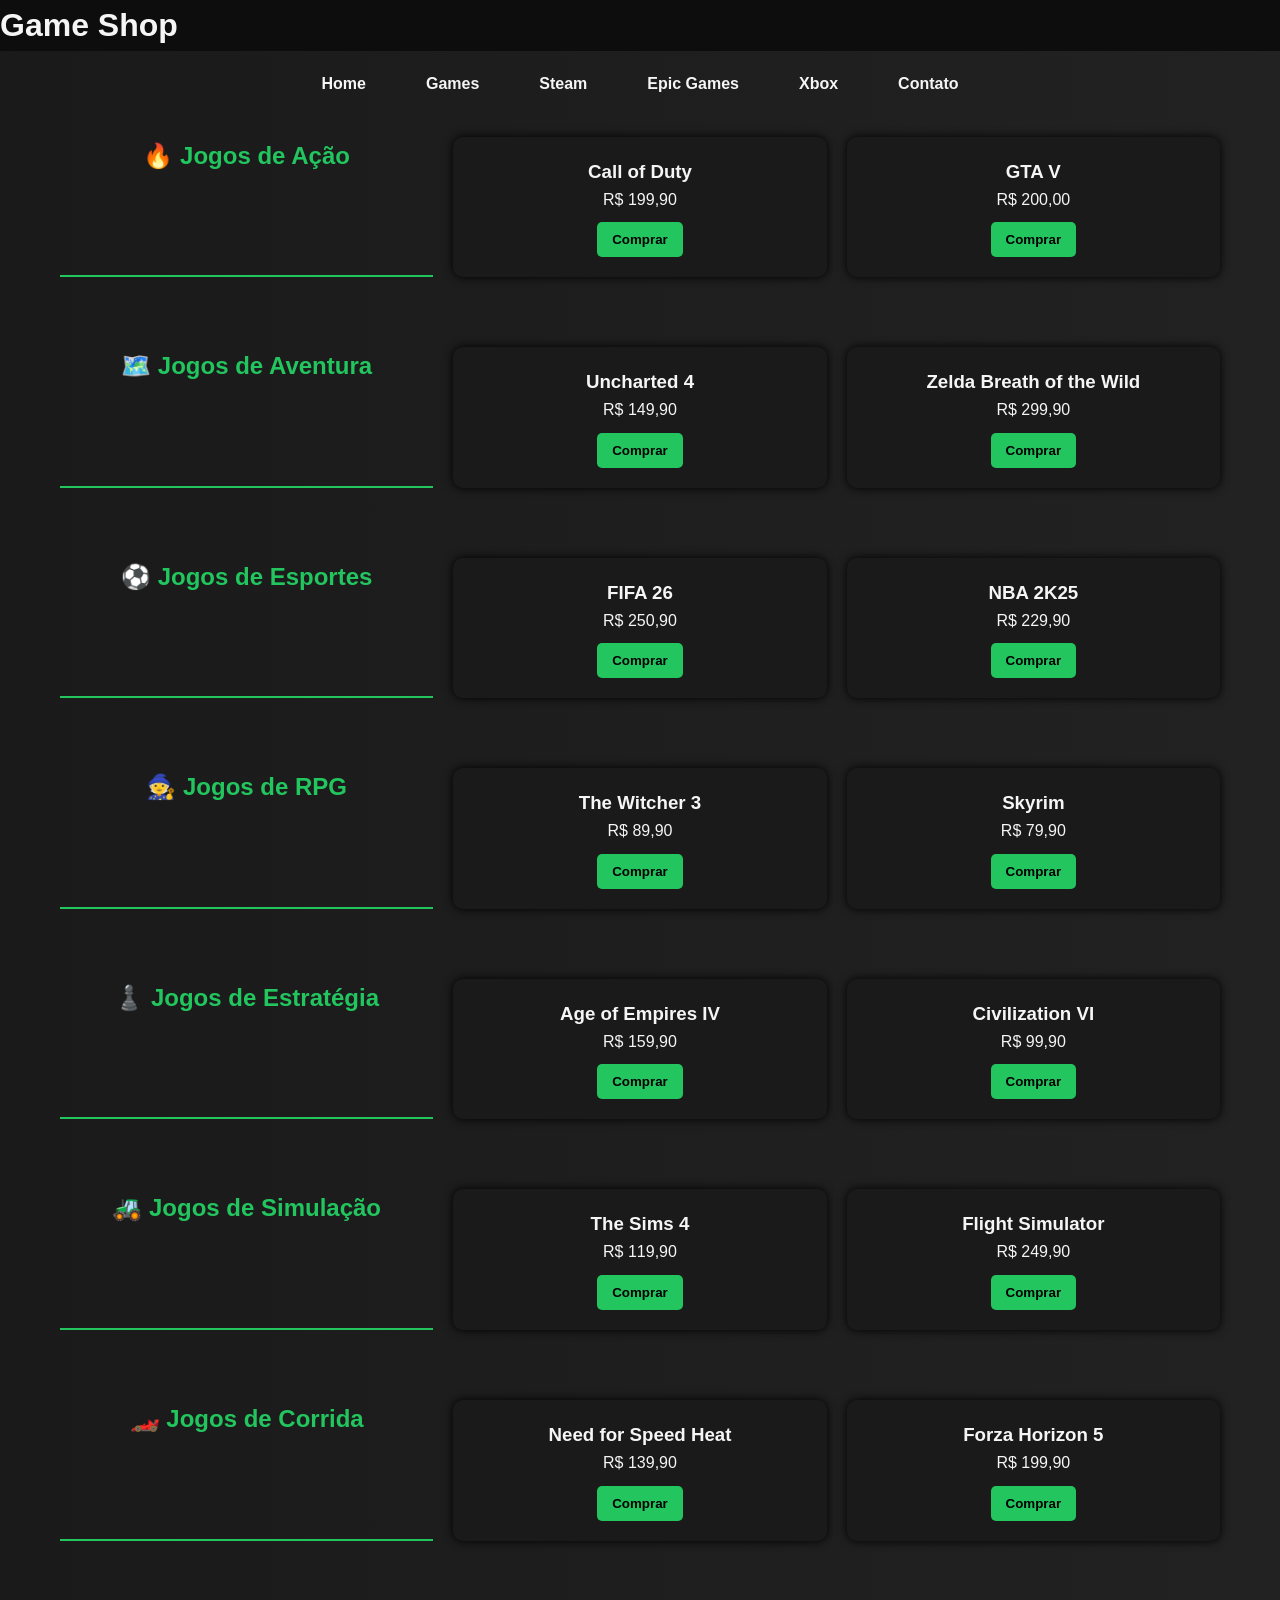
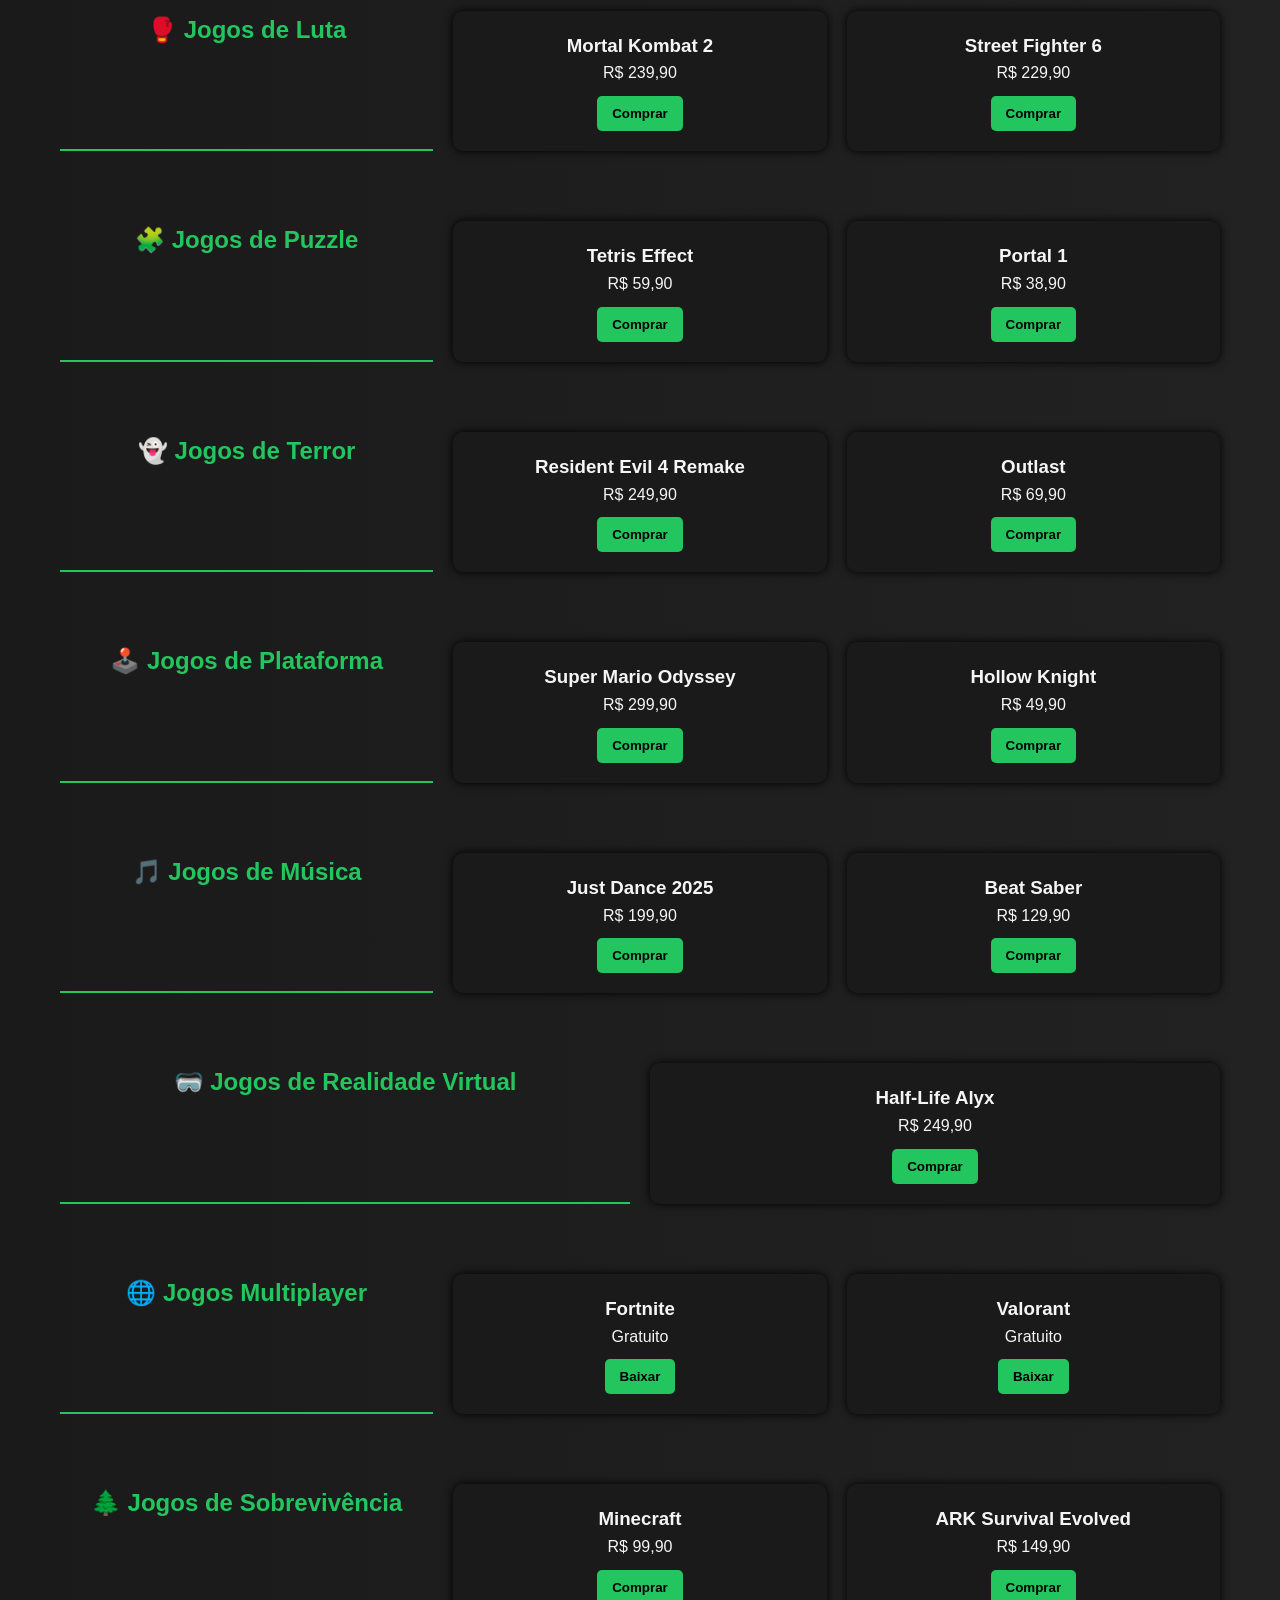
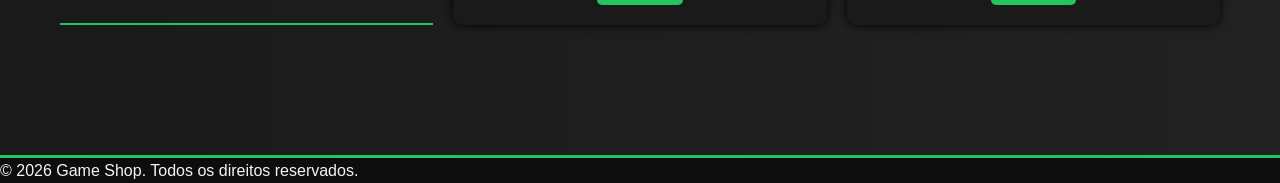
<file: index.html>
<!DOCTYPE html>
<html lang="pt-BR">
<head>
    <meta charset="UTF-8">
    <meta http-equiv="X-UA-Compatible" content="IE=edge">
    <meta name="viewport" content="width=device-width, initial-scale=1.0">
    <link rel="stylesheet" href="style.css">
    <link rel="icon" href="Robot.avif" type="image/x-icon">
    <title>Game shop</title>
</head>
<body>
    <h1>Game Shop</h1>
    <header>
        <nav>
            <ul>
                <li><a href="index.html">Home</a></li>
                <li><a href="about.html">Games</a></li>
                <li><a href="https://store.steampowered.com/">Steam</a></li>
                <li><a href="https://store.epicgames.com/pt-BR">Epic Games</a></li>
                <li><a href="https://www.xbox.com/pt-BR/">Xbox</a></li>
                <li><a href="https://linktr.ee/yarlei.mielke">Contato</a></li>
            </ul>
        </nav>
        <main id="loja">

<!-- AÇÃO -->
<section class="categoria">
    <h2>🔥 Jogos de Ação</h2>
    <div class="produto">
        <h3>Call of Duty</h3>
        <p>R$ 199,90</p>
        <button>Comprar</button>
    </div>
    <div class="produto">
        <h3>GTA V</h3>
        <p>R$ 200,00</p>
        <button>Comprar</button>
    </div>
</section>

<!-- AVENTURA -->
<section class="categoria">
    <h2>🗺️ Jogos de Aventura</h2>
    <div class="produto">
        <h3>Uncharted 4</h3>
        <p>R$ 149,90</p>
        <button>Comprar</button>
    </div>
    <div class="produto">
        <h3>Zelda Breath of the Wild</h3>
        <p>R$ 299,90</p>
        <button>Comprar</button>
    </div>
</section>

<!-- ESPORTES -->
<section class="categoria">
    <h2>⚽ Jogos de Esportes</h2>
    <div class="produto">
        <h3>FIFA 26</h3>
        <p>R$ 250,90</p>
        <button>Comprar</button>
    </div>
    <div class="produto">
        <h3>NBA 2K25</h3>
        <p>R$ 229,90</p>
        <button>Comprar</button>
    </div>
</section>

<!-- RPG -->
<section class="categoria">
    <h2>🧙 Jogos de RPG</h2>
    <div class="produto">
        <h3>The Witcher 3</h3>
        <p>R$ 89,90</p>
        <button>Comprar</button>
    </div>
    <div class="produto">
        <h3>Skyrim</h3>
        <p>R$ 79,90</p>
        <button>Comprar</button>
    </div>
</section>

<!-- ESTRATÉGIA -->
<section class="categoria">
    <h2>♟️ Jogos de Estratégia</h2>
    <div class="produto">
        <h3>Age of Empires IV</h3>
        <p>R$ 159,90</p>
        <button>Comprar</button>
    </div>
    <div class="produto">
        <h3>Civilization VI</h3>
        <p>R$ 99,90</p>
        <button>Comprar</button>
    </div>
</section>

<!-- SIMULAÇÃO -->
<section class="categoria">
    <h2>🚜 Jogos de Simulação</h2>
    <div class="produto">
        <h3>The Sims 4</h3>
        <p>R$ 119,90</p>
        <button>Comprar</button>
    </div>
    <div class="produto">
        <h3>Flight Simulator</h3>
        <p>R$ 249,90</p>
        <button>Comprar</button>
    </div>
</section>

<!-- CORRIDA -->
<section class="categoria">
    <h2>🏎️ Jogos de Corrida</h2>
    <div class="produto">
        <h3>Need for Speed Heat</h3>
        <p>R$ 139,90</p>
        <button>Comprar</button>
    </div>
    <div class="produto">
        <h3>Forza Horizon 5</h3>
        <p>R$ 199,90</p>
        <button>Comprar</button>
    </div>
</section>

<!-- LUTA -->
<section class="categoria">
    <h2>🥊 Jogos de Luta</h2>
    <div class="produto">
        <h3>Mortal Kombat 2</h3>
        <p>R$ 239,90</p>
        <button>Comprar</button>
    </div>
    <div class="produto">
        <h3>Street Fighter 6</h3>
        <p>R$ 229,90</p>
        <button>Comprar</button>
    </div>
</section>

<!-- PUZZLE -->
<section class="categoria">
    <h2>🧩 Jogos de Puzzle</h2>
    <div class="produto">
        <h3>Tetris Effect</h3>
        <p>R$ 59,90</p>
        <button>Comprar</button>
    </div>
    <div class="produto">
        <h3>Portal 1</h3>
        <p>R$ 38,90</p>
        <button>Comprar</button>
    </div>
</section>

<!-- TERROR -->
<section class="categoria">
    <h2>👻 Jogos de Terror</h2>
    <div class="produto">
        <h3>Resident Evil 4 Remake</h3>
        <p>R$ 249,90</p>
        <button>Comprar</button>
    </div>
    <div class="produto">
        <h3>Outlast</h3>
        <p>R$ 69,90</p>
        <button>Comprar</button>
    </div>
</section>

<!-- PLATAFORMA -->
<section class="categoria">
    <h2>🕹️ Jogos de Plataforma</h2>
    <div class="produto">
        <h3>Super Mario Odyssey</h3>
        <p>R$ 299,90</p>
        <button>Comprar</button>
    </div>
    <div class="produto">
        <h3>Hollow Knight</h3>
        <p>R$ 49,90</p>
        <button>Comprar</button>
    </div>
</section>

<!-- MÚSICA -->
<section class="categoria">
    <h2>🎵 Jogos de Música</h2>
    <div class="produto">
        <h3>Just Dance 2025</h3>
        <p>R$ 199,90</p>
        <button>Comprar</button>
    </div>
    <div class="produto">
        <h3>Beat Saber</h3>
        <p>R$ 129,90</p>
        <button>Comprar</button>
    </div>
</section>

<!-- REALIDADE VIRTUAL -->
<section class="categoria">
    <h2>🥽 Jogos de Realidade Virtual</h2>
    <div class="produto">
        <h3>Half-Life Alyx</h3>
        <p>R$ 249,90</p>
        <button>Comprar</button>
    </div>
</section>

<!-- MULTIPLAYER -->
<section class="categoria">
    <h2>🌐 Jogos Multiplayer</h2>
    <div class="produto">
        <h3>Fortnite</h3>
        <p>Gratuito</p>
        <button>Baixar</button>
    </div>
    <div class="produto">
        <h3>Valorant</h3>
        <p>Gratuito</p>
        <button>Baixar</button>
    </div>
</section>

<!-- SOBREVIVÊNCIA -->
<section class="categoria">
    <h2>🌲 Jogos de Sobrevivência</h2>
    <div class="produto">
        <h3>Minecraft</h3>
        <p>R$ 99,90</p>
        <button>Comprar</button>
    </div>
    <div class="produto">
        <h3>ARK Survival Evolved</h3>
        <p>R$ 149,90</p>
        <button>Comprar</button>
    </div>
</section>

</main>

    </header>
    <footer>
        <p>&copy; 2026 Game Shop. Todos os direitos reservados.</p>
    </footer>
</body>
</html>
</file>
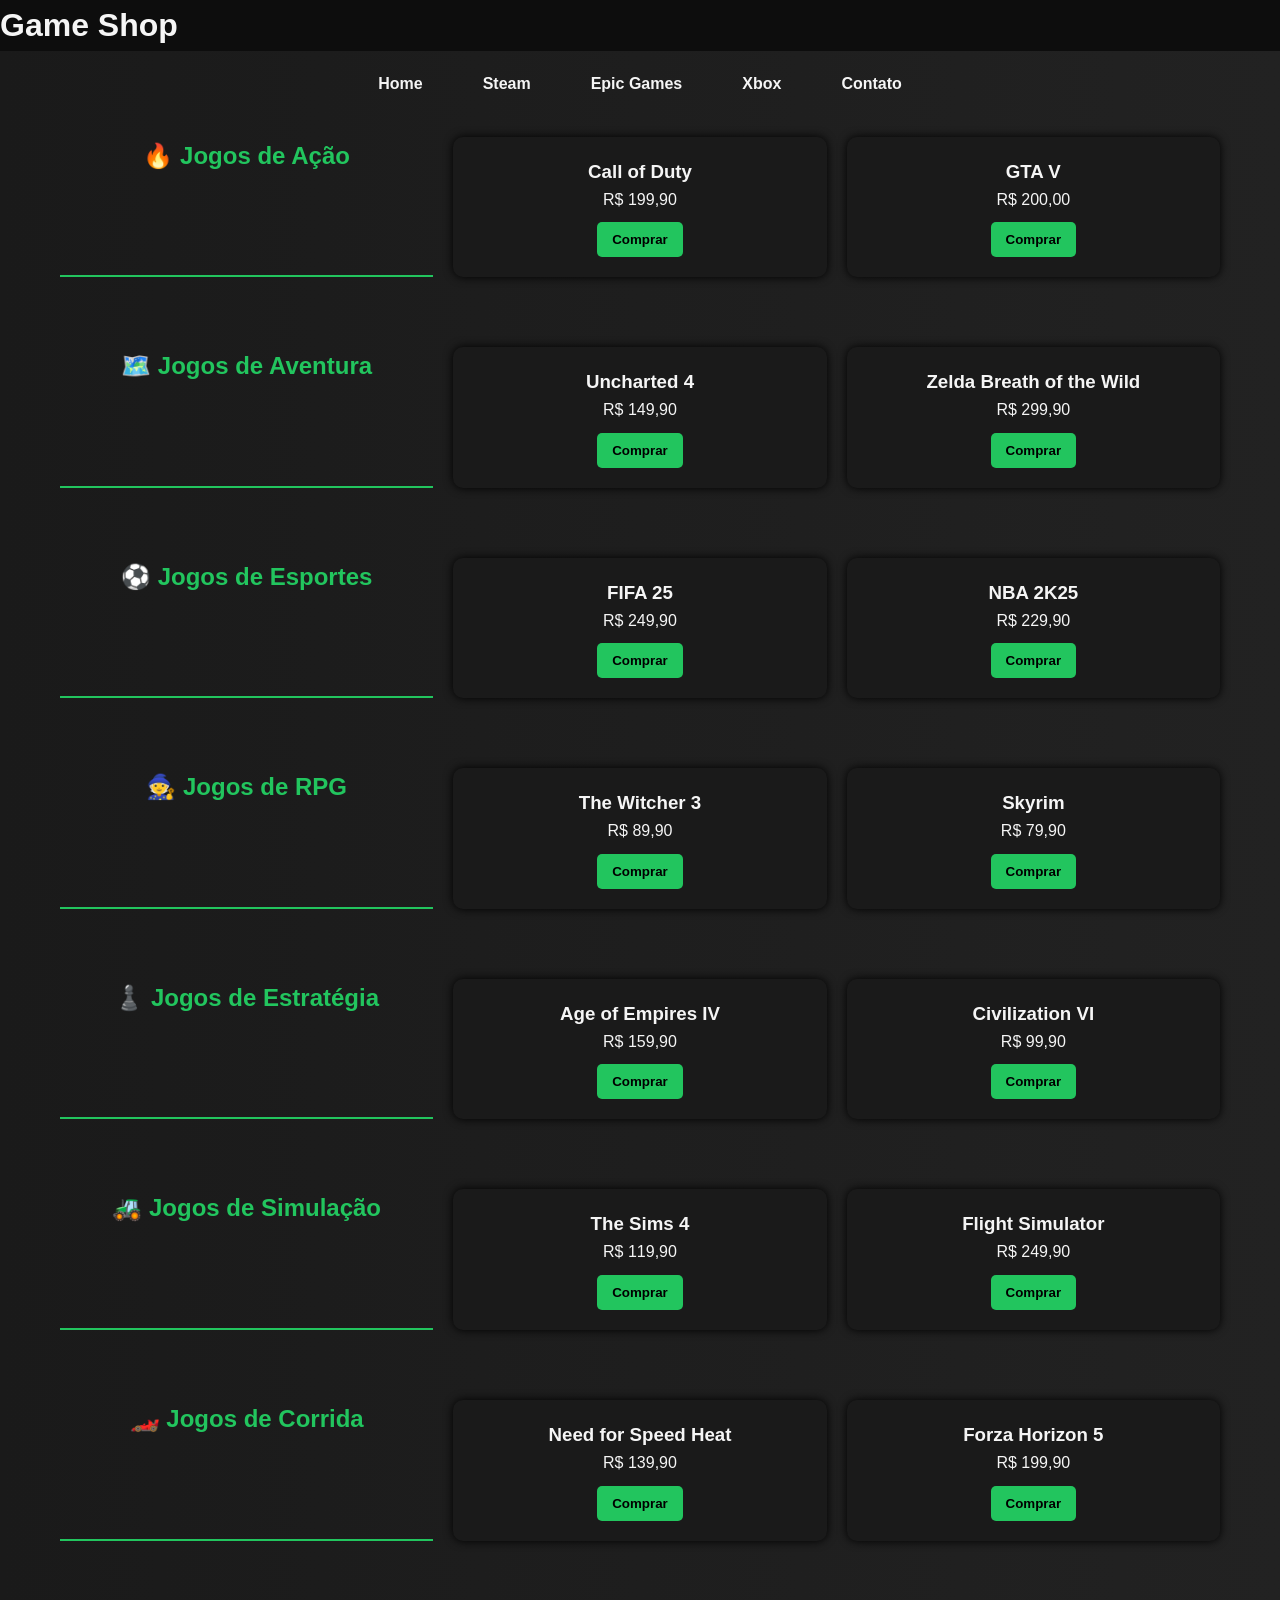
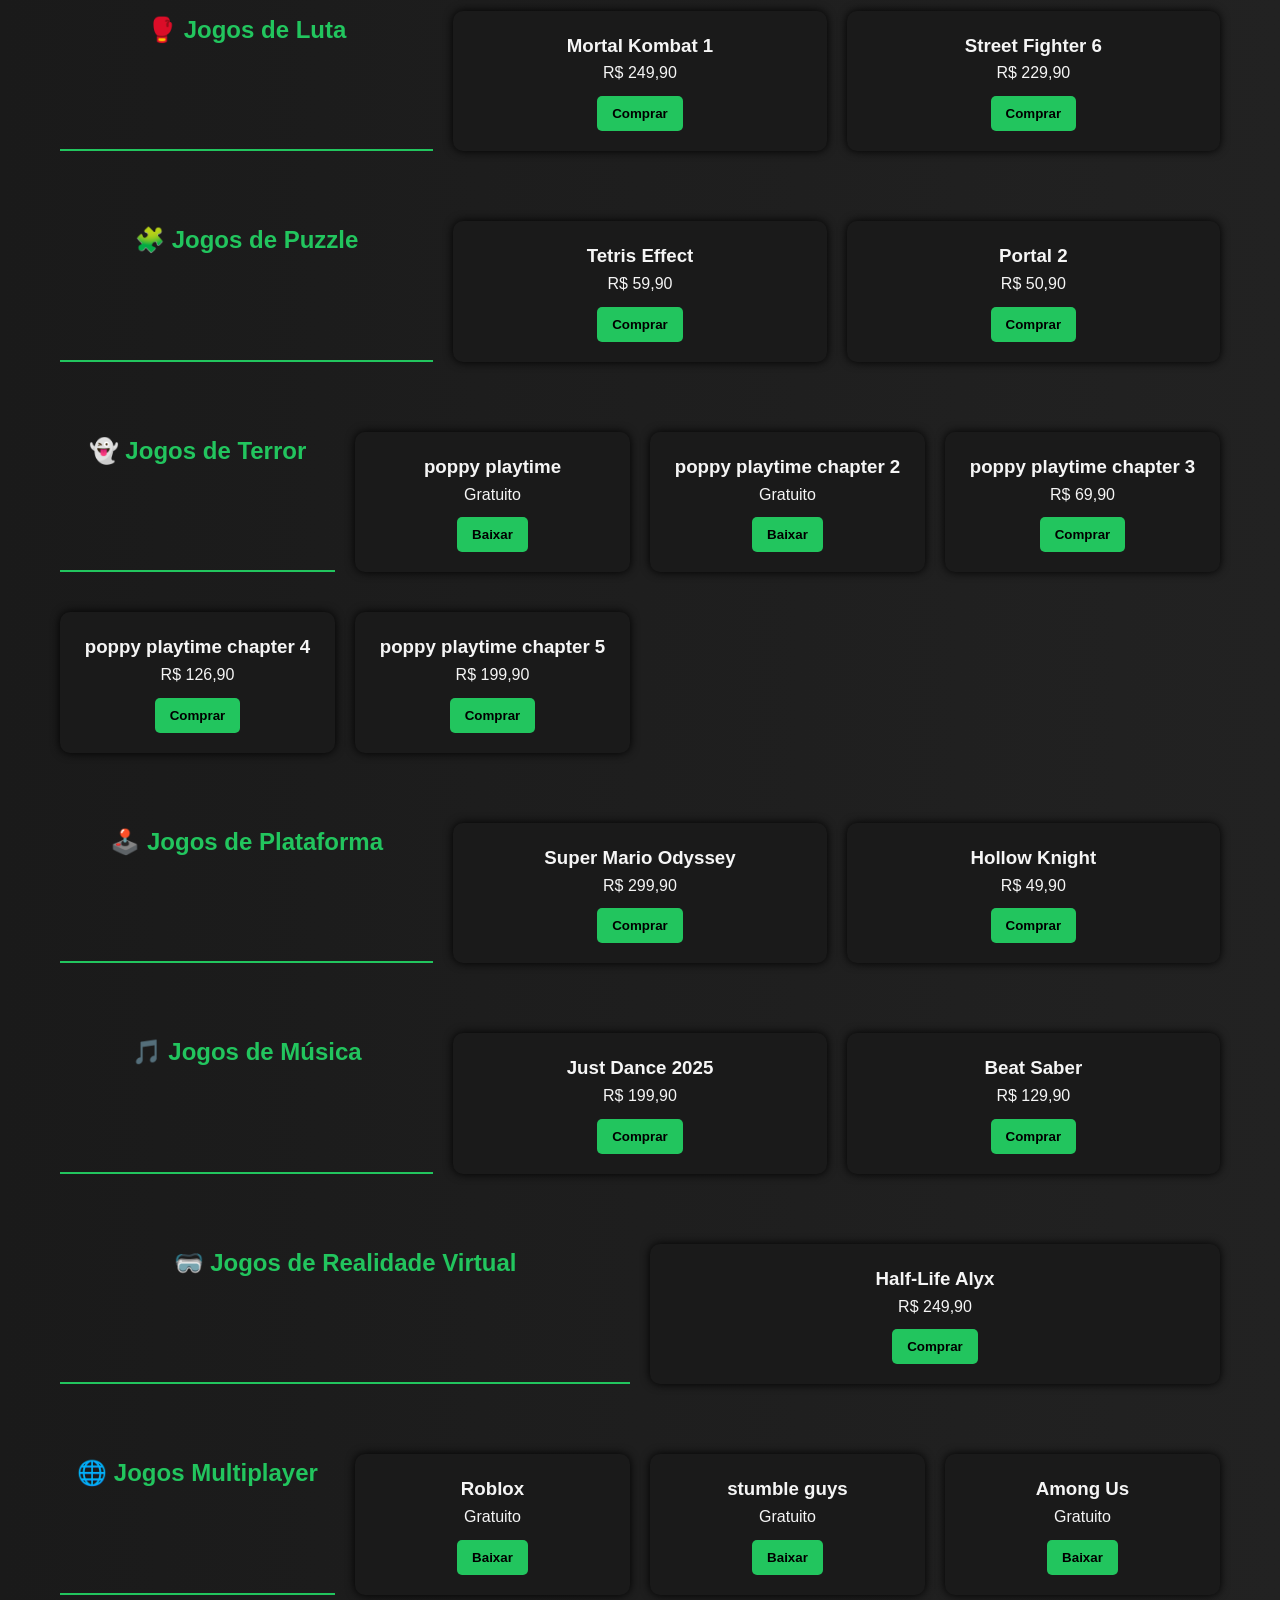
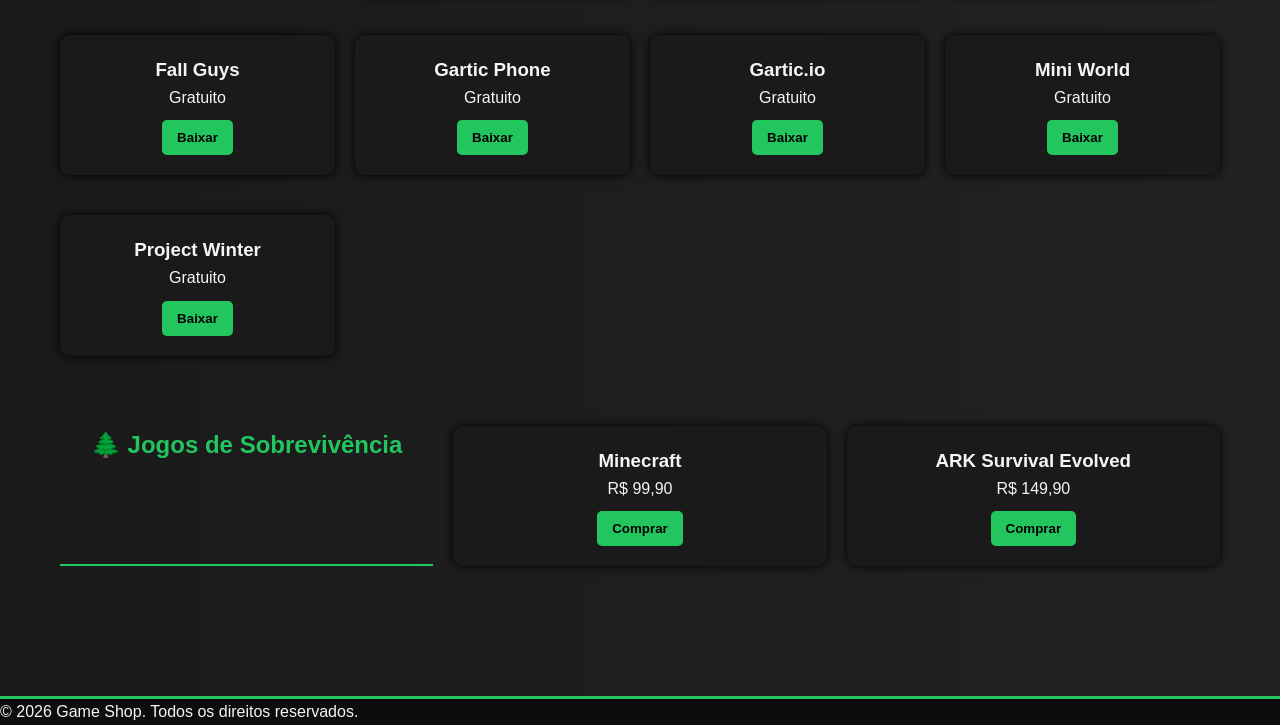
<file: about.html>
<!DOCTYPE html>
<html lang="pt-BR">
<head>
    <meta charset="UTF-8">
    <meta http-equiv="X-UA-Compatible" content="IE=edge">
    <meta name="viewport" content="width=device-width, initial-scale=1.0">
    <link rel="stylesheet" href="style.css">
    <link rel="icon" href="Robot.avif" type="image/x-icon">
    <title>Game shop</title>
</head>
<body>
    <h1>Game Shop</h1>
    <header>
        <nav>
            <ul>
                <li><a href="index.html">Home</a></li>
                <li><a href="https://store.steampowered.com/">Steam</a></li>
                <li><a href="https://store.epicgames.com/pt-BR">Epic Games</a></li>
                <li><a href="https://www.xbox.com/pt-BR/">Xbox</a></li>
                <li><a href="https://linktr.ee/yarlei.mielke">Contato</a></li>
            </ul>
        </nav>
        <main id="loja">

<!-- AÇÃO -->
<section class="categoria">
    <h2>🔥 Jogos de Ação</h2>
    <div class="produto">
        <h3>Call of Duty</h3>
        <p>R$ 199,90</p>
        <button>Comprar</button>
    </div>
    <div class="produto">
        <h3>GTA V</h3>
        <p>R$ 200,00</p>
        <button>Comprar</button>
    </div>
</section>

<!-- AVENTURA -->
<section class="categoria">
    <h2>🗺️ Jogos de Aventura</h2>
    <div class="produto">
        <h3>Uncharted 4</h3>
        <p>R$ 149,90</p>
        <button>Comprar</button>
    </div>
    <div class="produto">
        <h3>Zelda Breath of the Wild</h3>
        <p>R$ 299,90</p>
        <button>Comprar</button>
    </div>
</section>

<!-- ESPORTES -->
<section class="categoria">
    <h2>⚽ Jogos de Esportes</h2>
    <div class="produto">
        <h3>FIFA 25</h3>
        <p>R$ 249,90</p>
        <button>Comprar</button>
    </div>
    <div class="produto">
        <h3>NBA 2K25</h3>
        <p>R$ 229,90</p>
        <button>Comprar</button>
    </div>
</section>

<!-- RPG -->
<section class="categoria">
    <h2>🧙 Jogos de RPG</h2>
    <div class="produto">
        <h3>The Witcher 3</h3>
        <p>R$ 89,90</p>
        <button>Comprar</button>
    </div>
    <div class="produto">
        <h3>Skyrim</h3>
        <p>R$ 79,90</p>
        <button>Comprar</button>
    </div>
</section>

<!-- ESTRATÉGIA -->
<section class="categoria">
    <h2>♟️ Jogos de Estratégia</h2>
    <div class="produto">
        <h3>Age of Empires IV</h3>
        <p>R$ 159,90</p>
        <button>Comprar</button>
    </div>
    <div class="produto">
        <h3>Civilization VI</h3>
        <p>R$ 99,90</p>
        <button>Comprar</button>
    </div>
</section>

<!-- SIMULAÇÃO -->
<section class="categoria">
    <h2>🚜 Jogos de Simulação</h2>
    <div class="produto">
        <h3>The Sims 4</h3>
        <p>R$ 119,90</p>
        <button>Comprar</button>
    </div>
    <div class="produto">
        <h3>Flight Simulator</h3>
        <p>R$ 249,90</p>
        <button>Comprar</button>
    </div>
</section>

<!-- CORRIDA -->
<section class="categoria">
    <h2>🏎️ Jogos de Corrida</h2>
    <div class="produto">
        <h3>Need for Speed Heat</h3>
        <p>R$ 139,90</p>
        <button>Comprar</button>
    </div>
    <div class="produto">
        <h3>Forza Horizon 5</h3>
        <p>R$ 199,90</p>
        <button>Comprar</button>
    </div>
</section>

<!-- LUTA -->
<section class="categoria">
    <h2>🥊 Jogos de Luta</h2>
    <div class="produto">
        <h3>Mortal Kombat 1</h3>
        <p>R$ 249,90</p>
        <button>Comprar</button>
    </div>
    <div class="produto">
        <h3>Street Fighter 6</h3>
        <p>R$ 229,90</p>
        <button>Comprar</button>
    </div>
</section>

<!-- PUZZLE -->
<section class="categoria">
    <h2>🧩 Jogos de Puzzle</h2>
    <div class="produto">
        <h3>Tetris Effect</h3>
        <p>R$ 59,90</p>
        <button>Comprar</button>
    </div>
    <div class="produto">
        <h3>Portal 2</h3>
        <p>R$ 50,90</p>
        <button>Comprar</button>
    </div>
</section>

<!-- TERROR -->
<section class="categoria">
    <h2>👻 Jogos de Terror</h2>
    <div class="produto">
        <h3>poppy playtime</h3>
        <p>Gratuito</p>
        <button>Baixar</button>
    </div>
    <div class="produto">
        <h3>poppy playtime chapter 2</h3>
        <p>Gratuito</p>
        <button>Baixar</button>
    </div>
    <div class="produto">
        <h3>poppy playtime chapter 3</h3>
        <p>R$ 69,90</p>
        <button>Comprar</button>
    </div>
    <div class="produto">
        <h3>poppy playtime chapter 4</h3>
        <p>R$ 126,90</p>
        <button>Comprar</button>
    </div>
    <div class="produto">
        <h3>poppy playtime chapter 5</h3>
        <p>R$ 199,90</p>
        <button>Comprar</button>
    </div>
</section>

<!-- PLATAFORMA -->
<section class="categoria">
    <h2>🕹️ Jogos de Plataforma</h2>
    <div class="produto">
        <h3>Super Mario Odyssey</h3>
        <p>R$ 299,90</p>
        <button>Comprar</button>
    </div>
    <div class="produto">
        <h3>Hollow Knight</h3>
        <p>R$ 49,90</p>
        <button>Comprar</button>
    </div>
</section>

<!-- MÚSICA -->
<section class="categoria">
    <h2>🎵 Jogos de Música</h2>
    <div class="produto">
        <h3>Just Dance 2025</h3>
        <p>R$ 199,90</p>
        <button>Comprar</button>
    </div>
    <div class="produto">
        <h3>Beat Saber</h3>
        <p>R$ 129,90</p>
        <button>Comprar</button>
    </div>
</section>

<!-- REALIDADE VIRTUAL -->
<section class="categoria">
    <h2>🥽 Jogos de Realidade Virtual</h2>
    <div class="produto">
        <h3>Half-Life Alyx</h3>
        <p>R$ 249,90</p>
        <button>Comprar</button>
    </div>
</section>

<!-- MULTIPLAYER -->
<section class="categoria">
    <h2>🌐 Jogos Multiplayer</h2>
    <div class="produto">
        <h3>Roblox</h3>
        <p>Gratuito</p>
        <button>Baixar</button>
    </div>
    <div class="produto">
        <h3>stumble guys</h3>
        <p>Gratuito</p>
        <button>Baixar</button>
    </div>
    <div class="produto">
        <h3>Among Us</h3>
        <p>Gratuito</p>
        <button>Baixar</button>
    </div>
    <div class="produto">
        <h3>Fall Guys</h3>
        <p>Gratuito</p>
        <button>Baixar</button>
    </div>
    <div class="produto">
        <h3>Gartic Phone</h3>
        <p>Gratuito</p>
        <button>Baixar</button>
    </div>
     <div class="produto">
        <h3>Gartic.io</h3>
        <p>Gratuito</p>
        <button>Baixar</button>
    </div>
     <div class="produto">
        <h3>Mini World</h3>
        <p>Gratuito</p>
        <button>Baixar</button>
    </div>
     <div class="produto">
        <h3>Project Winter</h3>
        <p>Gratuito</p>
        <button>Baixar</button>
    </div>
</section>

<!-- SOBREVIVÊNCIA -->
<section class="categoria">
    <h2>🌲 Jogos de Sobrevivência</h2>
    <div class="produto">
        <h3>Minecraft</h3>
        <p>R$ 99,90</p>
        <button>Comprar</button>
    </div>
    <div class="produto">
        <h3>ARK Survival Evolved</h3>
        <p>R$ 149,90</p>
        <button>Comprar</button>
    </div>
</section>

</main>

    </header>
    <footer>
        <p>&copy; 2026 Game Shop. Todos os direitos reservados.</p>
    </footer>
</body>
</html>
</file>
<file: style.css>
* {
    margin: 0;
    padding: 0;
    box-sizing: border-box;
    font-family: 'Arial', sans-serif;
}

body {
    background-color: #0d0d0d;
    color: #f5f5f5;
    line-height: 1.6;
}

/* HEADER */
header {
    background: linear-gradient(90deg, #1a1a1a, #222222);
    padding: 20px 0;
    text-align: center;
    border-bottom: 3px solid #22c55e;
}

header h1 {
    color: #22c55e;
    font-size: 2.5rem;
    margin-bottom: 10px;
    text-shadow: 2px 2px #000;
}

/* NAV */
nav ul {
    list-style: none;
    display: flex;
    justify-content: center;
    gap: 30px;
}

nav a {
    text-decoration: none;
    color: #f5f5f5;
    font-weight: bold;
    padding: 8px 15px;
    border-radius: 5px;
    transition: 0.3s;
}

nav a:hover {
    background-color: #22c55e;
    color: black;
}

/* MAIN */
main {
    padding: 40px 20px;
    max-width: 1200px;
    margin: 0 auto;
}

/* CATEGORIA */
.categoria {
    margin-bottom: 50px;
}

.categoria h2 {
    color: #22c55e;
    margin-bottom: 20px;
    border-bottom: 2px solid #22c55e;
    padding-bottom: 5px;
}

/* PRODUTOS */
.produto {
    background: #1a1a1a;
    padding: 20px;
    margin-bottom: 20px;
    border-radius: 10px;
    box-shadow: 0 0 10px #000;
    transition: 0.3s;
}

.produto:hover {
    transform: translateY(-5px);
    box-shadow: 0 0 20px #22c55e;
}

/* PRODUTOS GRID */
.categoria {
    display: grid;
    grid-template-columns: repeat(auto-fit, minmax(250px, 1fr));
    gap: 20px;
}

/* BOTOES */
.produto button {
    margin-top: 10px;
    padding: 10px 15px;
    border: none;
    background-color: #22c55e;
    color: black;
    font-weight: bold;
    cursor: pointer;
    border-radius: 5px;
    transition: 0.3s;
}

.produto button:hover {
    background-color: #16a34a;
}
</file>
